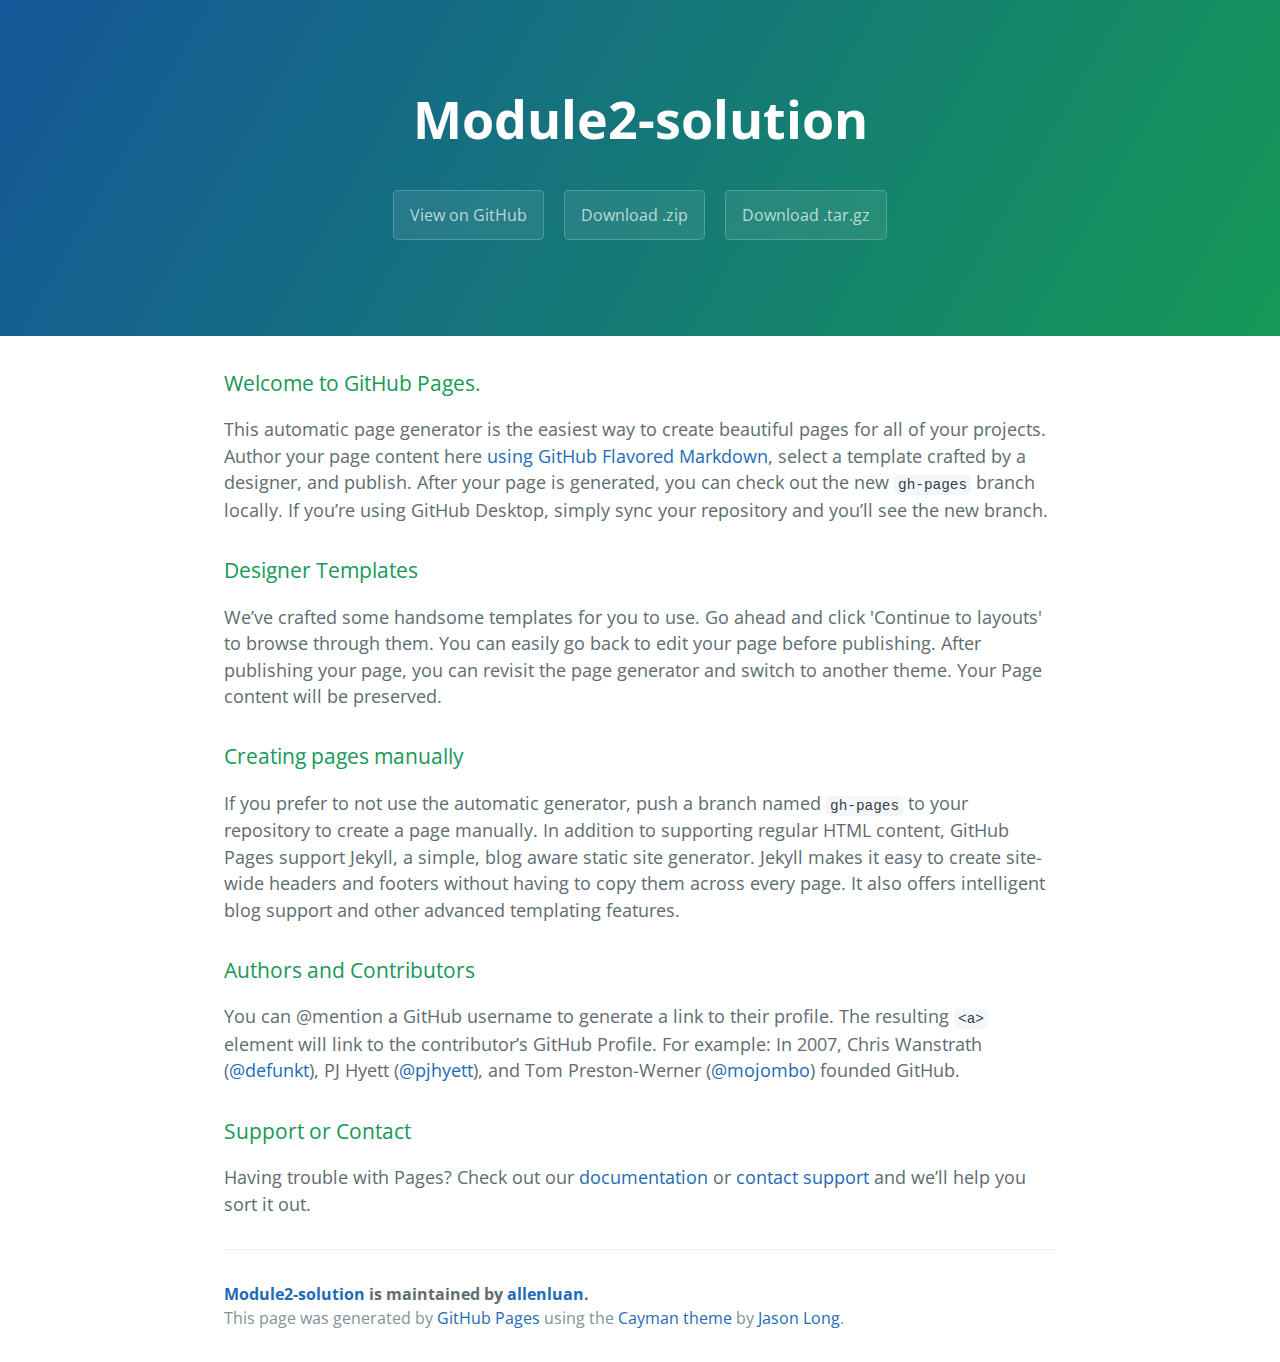
<file: index.html>
<!DOCTYPE html>
<html lang="en-us">
  <head>
    <meta charset="UTF-8">
    <title>Module2-solution by allenluan</title>
    <meta name="viewport" content="width=device-width, initial-scale=1">
    <link rel="stylesheet" type="text/css" href="stylesheets/normalize.css" media="screen">
    <link href='https://fonts.googleapis.com/css?family=Open+Sans:400,700' rel='stylesheet' type='text/css'>
    <link rel="stylesheet" type="text/css" href="stylesheets/stylesheet.css" media="screen">
    <link rel="stylesheet" type="text/css" href="stylesheets/github-light.css" media="screen">
  </head>
  <body>
    <section class="page-header">
      <h1 class="project-name">Module2-solution</h1>
      <h2 class="project-tagline"></h2>
      <a href="https://github.com/allenluan/module2-solution" class="btn">View on GitHub</a>
      <a href="https://github.com/allenluan/module2-solution/zipball/master" class="btn">Download .zip</a>
      <a href="https://github.com/allenluan/module2-solution/tarball/master" class="btn">Download .tar.gz</a>
    </section>

    <section class="main-content">
      <h3>
<a id="welcome-to-github-pages" class="anchor" href="#welcome-to-github-pages" aria-hidden="true"><span aria-hidden="true" class="octicon octicon-link"></span></a>Welcome to GitHub Pages.</h3>

<p>This automatic page generator is the easiest way to create beautiful pages for all of your projects. Author your page content here <a href="https://guides.github.com/features/mastering-markdown/">using GitHub Flavored Markdown</a>, select a template crafted by a designer, and publish. After your page is generated, you can check out the new <code>gh-pages</code> branch locally. If you’re using GitHub Desktop, simply sync your repository and you’ll see the new branch.</p>

<h3>
<a id="designer-templates" class="anchor" href="#designer-templates" aria-hidden="true"><span aria-hidden="true" class="octicon octicon-link"></span></a>Designer Templates</h3>

<p>We’ve crafted some handsome templates for you to use. Go ahead and click 'Continue to layouts' to browse through them. You can easily go back to edit your page before publishing. After publishing your page, you can revisit the page generator and switch to another theme. Your Page content will be preserved.</p>

<h3>
<a id="creating-pages-manually" class="anchor" href="#creating-pages-manually" aria-hidden="true"><span aria-hidden="true" class="octicon octicon-link"></span></a>Creating pages manually</h3>

<p>If you prefer to not use the automatic generator, push a branch named <code>gh-pages</code> to your repository to create a page manually. In addition to supporting regular HTML content, GitHub Pages support Jekyll, a simple, blog aware static site generator. Jekyll makes it easy to create site-wide headers and footers without having to copy them across every page. It also offers intelligent blog support and other advanced templating features.</p>

<h3>
<a id="authors-and-contributors" class="anchor" href="#authors-and-contributors" aria-hidden="true"><span aria-hidden="true" class="octicon octicon-link"></span></a>Authors and Contributors</h3>

<p>You can @mention a GitHub username to generate a link to their profile. The resulting <code>&lt;a&gt;</code> element will link to the contributor’s GitHub Profile. For example: In 2007, Chris Wanstrath (<a href="https://github.com/defunkt" class="user-mention">@defunkt</a>), PJ Hyett (<a href="https://github.com/pjhyett" class="user-mention">@pjhyett</a>), and Tom Preston-Werner (<a href="https://github.com/mojombo" class="user-mention">@mojombo</a>) founded GitHub.</p>

<h3>
<a id="support-or-contact" class="anchor" href="#support-or-contact" aria-hidden="true"><span aria-hidden="true" class="octicon octicon-link"></span></a>Support or Contact</h3>

<p>Having trouble with Pages? Check out our <a href="https://help.github.com/pages">documentation</a> or <a href="https://github.com/contact">contact support</a> and we’ll help you sort it out.</p>

      <footer class="site-footer">
        <span class="site-footer-owner"><a href="https://github.com/allenluan/module2-solution">Module2-solution</a> is maintained by <a href="https://github.com/allenluan">allenluan</a>.</span>

        <span class="site-footer-credits">This page was generated by <a href="https://pages.github.com">GitHub Pages</a> using the <a href="https://github.com/jasonlong/cayman-theme">Cayman theme</a> by <a href="https://twitter.com/jasonlong">Jason Long</a>.</span>
      </footer>

    </section>

  
  </body>
</html>
</file>
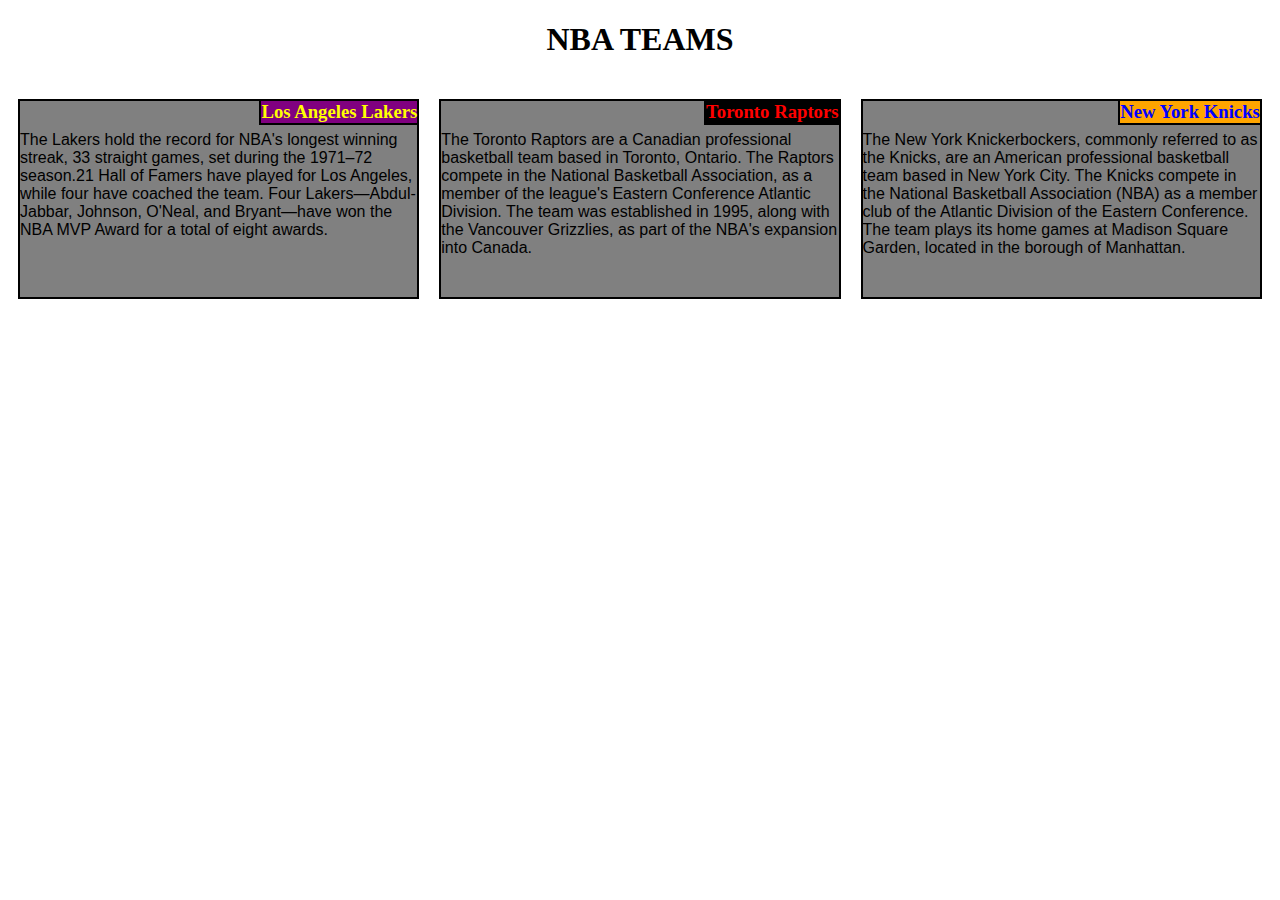
<file: solution/index.html>
<!DOCTYPE html>
<html>
<head>
<meta charset="utf-8">
<meta name="viewport" content="width=device-width, initial-scale=1">
<title>NBA TEAMS</title>

</head>
<link rel="stylesheet" href="CSS/style.css" media="screen">
<body>

<h1>NBA TEAMS</h1>

<div class="row">
	<div class="col-lg-4 col-md-6">
  		<div class="section">
 		 <h3 id="lal">Los Angeles Lakers</h3>
 		 <p>The Lakers hold the record for NBA's longest winning streak, 33 straight games, set during the 1971–72 season.21 Hall of Famers have played for Los Angeles, while four have coached the team. Four Lakers—Abdul-Jabbar, Johnson, O'Neal, and Bryant—have won the NBA MVP Award for a total of eight awards.</p>
  		</div>
	</div>
	<div class="col-lg-4 col-md-6">
		<div class="section">
		<h3 id="tor">Toronto Raptors</h3><p>The Toronto Raptors are a Canadian professional basketball team based in Toronto, Ontario. The Raptors compete in the National Basketball Association, as a member of the league's Eastern Conference Atlantic Division. The team was established in 1995, along with the Vancouver Grizzlies, as part of the NBA's expansion into Canada. </p>
		</div>
	</div>
	<div class="col-lg-4 col-md-12">
		<div class="section">
		<h3 id="nyc">New York Knicks</h3><p>The New York Knickerbockers, commonly referred to as the Knicks, are an American professional basketball team based in New York City. The Knicks compete in the National Basketball Association (NBA) as a member club of the Atlantic Division of the Eastern Conference. The team plays its home games at Madison Square Garden, located in the borough of Manhattan. </p>
		</div>
	</div>
</div>

</body>
</html>
</file>
<file: stylesheets/stylesheet.css>
* {
  box-sizing: border-box; }

body {
  padding: 0;
  margin: 0;
  font-family: "Open Sans", "Helvetica Neue", Helvetica, Arial, sans-serif;
  font-size: 16px;
  line-height: 1.5;
  color: #606c71; }

a {
  color: #1e6bb8;
  text-decoration: none; }
  a:hover {
    text-decoration: underline; }

.btn {
  display: inline-block;
  margin-bottom: 1rem;
  color: rgba(255, 255, 255, 0.7);
  background-color: rgba(255, 255, 255, 0.08);
  border-color: rgba(255, 255, 255, 0.2);
  border-style: solid;
  border-width: 1px;
  border-radius: 0.3rem;
  transition: color 0.2s, background-color 0.2s, border-color 0.2s; }
  .btn + .btn {
    margin-left: 1rem; }

.btn:hover {
  color: rgba(255, 255, 255, 0.8);
  text-decoration: none;
  background-color: rgba(255, 255, 255, 0.2);
  border-color: rgba(255, 255, 255, 0.3); }

@media screen and (min-width: 64em) {
  .btn {
    padding: 0.75rem 1rem; } }

@media screen and (min-width: 42em) and (max-width: 64em) {
  .btn {
    padding: 0.6rem 0.9rem;
    font-size: 0.9rem; } }

@media screen and (max-width: 42em) {
  .btn {
    display: block;
    width: 100%;
    padding: 0.75rem;
    font-size: 0.9rem; }
    .btn + .btn {
      margin-top: 1rem;
      margin-left: 0; } }

.page-header {
  color: #fff;
  text-align: center;
  background-color: #159957;
  background-image: linear-gradient(120deg, #155799, #159957); }

@media screen and (min-width: 64em) {
  .page-header {
    padding: 5rem 6rem; } }

@media screen and (min-width: 42em) and (max-width: 64em) {
  .page-header {
    padding: 3rem 4rem; } }

@media screen and (max-width: 42em) {
  .page-header {
    padding: 2rem 1rem; } }

.project-name {
  margin-top: 0;
  margin-bottom: 0.1rem; }

@media screen and (min-width: 64em) {
  .project-name {
    font-size: 3.25rem; } }

@media screen and (min-width: 42em) and (max-width: 64em) {
  .project-name {
    font-size: 2.25rem; } }

@media screen and (max-width: 42em) {
  .project-name {
    font-size: 1.75rem; } }

.project-tagline {
  margin-bottom: 2rem;
  font-weight: normal;
  opacity: 0.7; }

@media screen and (min-width: 64em) {
  .project-tagline {
    font-size: 1.25rem; } }

@media screen and (min-width: 42em) and (max-width: 64em) {
  .project-tagline {
    font-size: 1.15rem; } }

@media screen and (max-width: 42em) {
  .project-tagline {
    font-size: 1rem; } }

.main-content :first-child {
  margin-top: 0; }
.main-content img {
  max-width: 100%; }
.main-content h1, .main-content h2, .main-content h3, .main-content h4, .main-content h5, .main-content h6 {
  margin-top: 2rem;
  margin-bottom: 1rem;
  font-weight: normal;
  color: #159957; }
.main-content p {
  margin-bottom: 1em; }
.main-content code {
  padding: 2px 4px;
  font-family: Consolas, "Liberation Mono", Menlo, Courier, monospace;
  font-size: 0.9rem;
  color: #383e41;
  background-color: #f3f6fa;
  border-radius: 0.3rem; }
.main-content pre {
  padding: 0.8rem;
  margin-top: 0;
  margin-bottom: 1rem;
  font: 1rem Consolas, "Liberation Mono", Menlo, Courier, monospace;
  color: #567482;
  word-wrap: normal;
  background-color: #f3f6fa;
  border: solid 1px #dce6f0;
  border-radius: 0.3rem; }
  .main-content pre > code {
    padding: 0;
    margin: 0;
    font-size: 0.9rem;
    color: #567482;
    word-break: normal;
    white-space: pre;
    background: transparent;
    border: 0; }
.main-content .highlight {
  margin-bottom: 1rem; }
  .main-content .highlight pre {
    margin-bottom: 0;
    word-break: normal; }
.main-content .highlight pre, .main-content pre {
  padding: 0.8rem;
  overflow: auto;
  font-size: 0.9rem;
  line-height: 1.45;
  border-radius: 0.3rem; }
.main-content pre code, .main-content pre tt {
  display: inline;
  max-width: initial;
  padding: 0;
  margin: 0;
  overflow: initial;
  line-height: inherit;
  word-wrap: normal;
  background-color: transparent;
  border: 0; }
  .main-content pre code:before, .main-content pre code:after, .main-content pre tt:before, .main-content pre tt:after {
    content: normal; }
.main-content ul, .main-content ol {
  margin-top: 0; }
.main-content blockquote {
  padding: 0 1rem;
  margin-left: 0;
  color: #819198;
  border-left: 0.3rem solid #dce6f0; }
  .main-content blockquote > :first-child {
    margin-top: 0; }
  .main-content blockquote > :last-child {
    margin-bottom: 0; }
.main-content table {
  display: block;
  width: 100%;
  overflow: auto;
  word-break: normal;
  word-break: keep-all; }
  .main-content table th {
    font-weight: bold; }
  .main-content table th, .main-content table td {
    padding: 0.5rem 1rem;
    border: 1px solid #e9ebec; }
.main-content dl {
  padding: 0; }
  .main-content dl dt {
    padding: 0;
    margin-top: 1rem;
    font-size: 1rem;
    font-weight: bold; }
  .main-content dl dd {
    padding: 0;
    margin-bottom: 1rem; }
.main-content hr {
  height: 2px;
  padding: 0;
  margin: 1rem 0;
  background-color: #eff0f1;
  border: 0; }

@media screen and (min-width: 64em) {
  .main-content {
    max-width: 64rem;
    padding: 2rem 6rem;
    margin: 0 auto;
    font-size: 1.1rem; } }

@media screen and (min-width: 42em) and (max-width: 64em) {
  .main-content {
    padding: 2rem 4rem;
    font-size: 1.1rem; } }

@media screen and (max-width: 42em) {
  .main-content {
    padding: 2rem 1rem;
    font-size: 1rem; } }

.site-footer {
  padding-top: 2rem;
  margin-top: 2rem;
  border-top: solid 1px #eff0f1; }

.site-footer-owner {
  display: block;
  font-weight: bold; }

.site-footer-credits {
  color: #819198; }

@media screen and (min-width: 64em) {
  .site-footer {
    font-size: 1rem; } }

@media screen and (min-width: 42em) and (max-width: 64em) {
  .site-footer {
    font-size: 1rem; } }

@media screen and (max-width: 42em) {
  .site-footer {
    font-size: 0.9rem; } }
</file>
<file: stylesheets/github-light.css>
/*
The MIT License (MIT)

Copyright (c) 2016 GitHub, Inc.

Permission is hereby granted, free of charge, to any person obtaining a copy
of this software and associated documentation files (the "Software"), to deal
in the Software without restriction, including without limitation the rights
to use, copy, modify, merge, publish, distribute, sublicense, and/or sell
copies of the Software, and to permit persons to whom the Software is
furnished to do so, subject to the following conditions:

The above copyright notice and this permission notice shall be included in all
copies or substantial portions of the Software.

THE SOFTWARE IS PROVIDED "AS IS", WITHOUT WARRANTY OF ANY KIND, EXPRESS OR
IMPLIED, INCLUDING BUT NOT LIMITED TO THE WARRANTIES OF MERCHANTABILITY,
FITNESS FOR A PARTICULAR PURPOSE AND NONINFRINGEMENT. IN NO EVENT SHALL THE
AUTHORS OR COPYRIGHT HOLDERS BE LIABLE FOR ANY CLAIM, DAMAGES OR OTHER
LIABILITY, WHETHER IN AN ACTION OF CONTRACT, TORT OR OTHERWISE, ARISING FROM,
OUT OF OR IN CONNECTION WITH THE SOFTWARE OR THE USE OR OTHER DEALINGS IN THE
SOFTWARE.

*/

.pl-c /* comment */ {
  color: #969896;
}

.pl-c1 /* constant, variable.other.constant, support, meta.property-name, support.constant, support.variable, meta.module-reference, markup.raw, meta.diff.header */,
.pl-s .pl-v /* string variable */ {
  color: #0086b3;
}

.pl-e /* entity */,
.pl-en /* entity.name */ {
  color: #795da3;
}

.pl-smi /* variable.parameter.function, storage.modifier.package, storage.modifier.import, storage.type.java, variable.other */,
.pl-s .pl-s1 /* string source */ {
  color: #333;
}

.pl-ent /* entity.name.tag */ {
  color: #63a35c;
}

.pl-k /* keyword, storage, storage.type */ {
  color: #a71d5d;
}

.pl-s /* string */,
.pl-pds /* punctuation.definition.string, string.regexp.character-class */,
.pl-s .pl-pse .pl-s1 /* string punctuation.section.embedded source */,
.pl-sr /* string.regexp */,
.pl-sr .pl-cce /* string.regexp constant.character.escape */,
.pl-sr .pl-sre /* string.regexp source.ruby.embedded */,
.pl-sr .pl-sra /* string.regexp string.regexp.arbitrary-repitition */ {
  color: #183691;
}

.pl-v /* variable */ {
  color: #ed6a43;
}

.pl-id /* invalid.deprecated */ {
  color: #b52a1d;
}

.pl-ii /* invalid.illegal */ {
  color: #f8f8f8;
  background-color: #b52a1d;
}

.pl-sr .pl-cce /* string.regexp constant.character.escape */ {
  font-weight: bold;
  color: #63a35c;
}

.pl-ml /* markup.list */ {
  color: #693a17;
}

.pl-mh /* markup.heading */,
.pl-mh .pl-en /* markup.heading entity.name */,
.pl-ms /* meta.separator */ {
  font-weight: bold;
  color: #1d3e81;
}

.pl-mq /* markup.quote */ {
  color: #008080;
}

.pl-mi /* markup.italic */ {
  font-style: italic;
  color: #333;
}

.pl-mb /* markup.bold */ {
  font-weight: bold;
  color: #333;
}

.pl-md /* markup.deleted, meta.diff.header.from-file */ {
  color: #bd2c00;
  background-color: #ffecec;
}

.pl-mi1 /* markup.inserted, meta.diff.header.to-file */ {
  color: #55a532;
  background-color: #eaffea;
}

.pl-mdr /* meta.diff.range */ {
  font-weight: bold;
  color: #795da3;
}

.pl-mo /* meta.output */ {
  color: #1d3e81;
}
</file>
<file: solution/CSS/style.css>
* {
  box-sizing: border-box;
}
h1 {
  margin-bottom: 15px;
  text-align: center;
}
p {
  border: 2px solid black;
  padding-top: 30px;
  background-color: grey;
  width: 100%;
  height: 200px;
  margin: auto;
  font-family: Helvetica;
  color: black;
  overflow: auto;
  text-align: justify-all;
}

.section{
  position: relative;
  padding-left: 10px;
  padding-right: 10px;
}

.row {
  width: 100%;
}

/*Classified by NBA teams*/
#lal{
  color: yellow;
  background-color: purple;
}
#tor{
  color: red;
  background-color: black;
}
#nyc{
  color: blue;
  background-color: orange;
}

div h3{
  border: 2px solid black;
  text-align: center;
  position:relative;
  top: 26px;
  float:right;
  margin:auto;
}

@media (min-width: 992px) {
  .col-lg-1, .col-lg-2, .col-lg-3, .col-lg-4, .col-lg-5, .col-lg-6, .col-lg-7, .col-lg-8, .col-lg-9, .col-lg-10, .col-lg-11, .col-lg-12 {
    float: left;
    /*border: 1px solid green;*/
  }
  .col-lg-1 {
    width: 8.33%;
  }
  .col-lg-2 {
    width: 16.66%;
  }
  .col-lg-3 {
    width: 25%;
  }
  .col-lg-4 {
    width: 33.33%;
  }
  .col-lg-5 {
    width: 41.66%;
  }
  .col-lg-6 {
    width: 50%;
  }
  .col-lg-7 {
    width: 58.33%;
  }
  .col-lg-8 {
    width: 66.66%;
  }
  .col-lg-9 {
    width: 74.99%;
  }
  .col-lg-10 {
    width: 83.33%;
  }
  .col-lg-11 {
    width: 91.66%;
  }
  .col-lg-12 {
    width: 100%;
  }
/*  div h3{
    position:relative;
    right:0px;
  }*/
}
/********** Medium devices only **********/
@media (max-width: 991px) and (min-width: 768px) {
  .col-md-1, .col-md-2, .col-md-3, .col-md-4, .col-md-5, .col-md-6, .col-md-7, .col-md-8, .col-md-9, .col-md-10, .col-md-11, .col-md-12 {
    float: left;

    /*border: 1px solid green;*/
  }
  .col-md-1 {
    width: 8.33%;
  }
  .col-md-2 {
    width: 16.66%;
  }
  .col-md-3 {
    width: 25%;
  }
  .col-md-4 {
    width: 33.33%;
  }
  .col-md-5 {
    width: 41.66%;
  }
  .col-md-6 {
    width: 50%;
  }
  .col-md-7 {
    width: 58.33%;
  }
  .col-md-8 {
    width: 66.66%;
  }
  .col-md-9 {
    width: 74.99%;
  }
  .col-md-10 {
    width: 83.33%;
  }
  .col-md-11 {
    width: 91.66%;
  }
  .col-md-12 {
    width: 100%;
  }
/*  div h3{
    position:relative;
    right:25px;
  }*/
}
</file>
